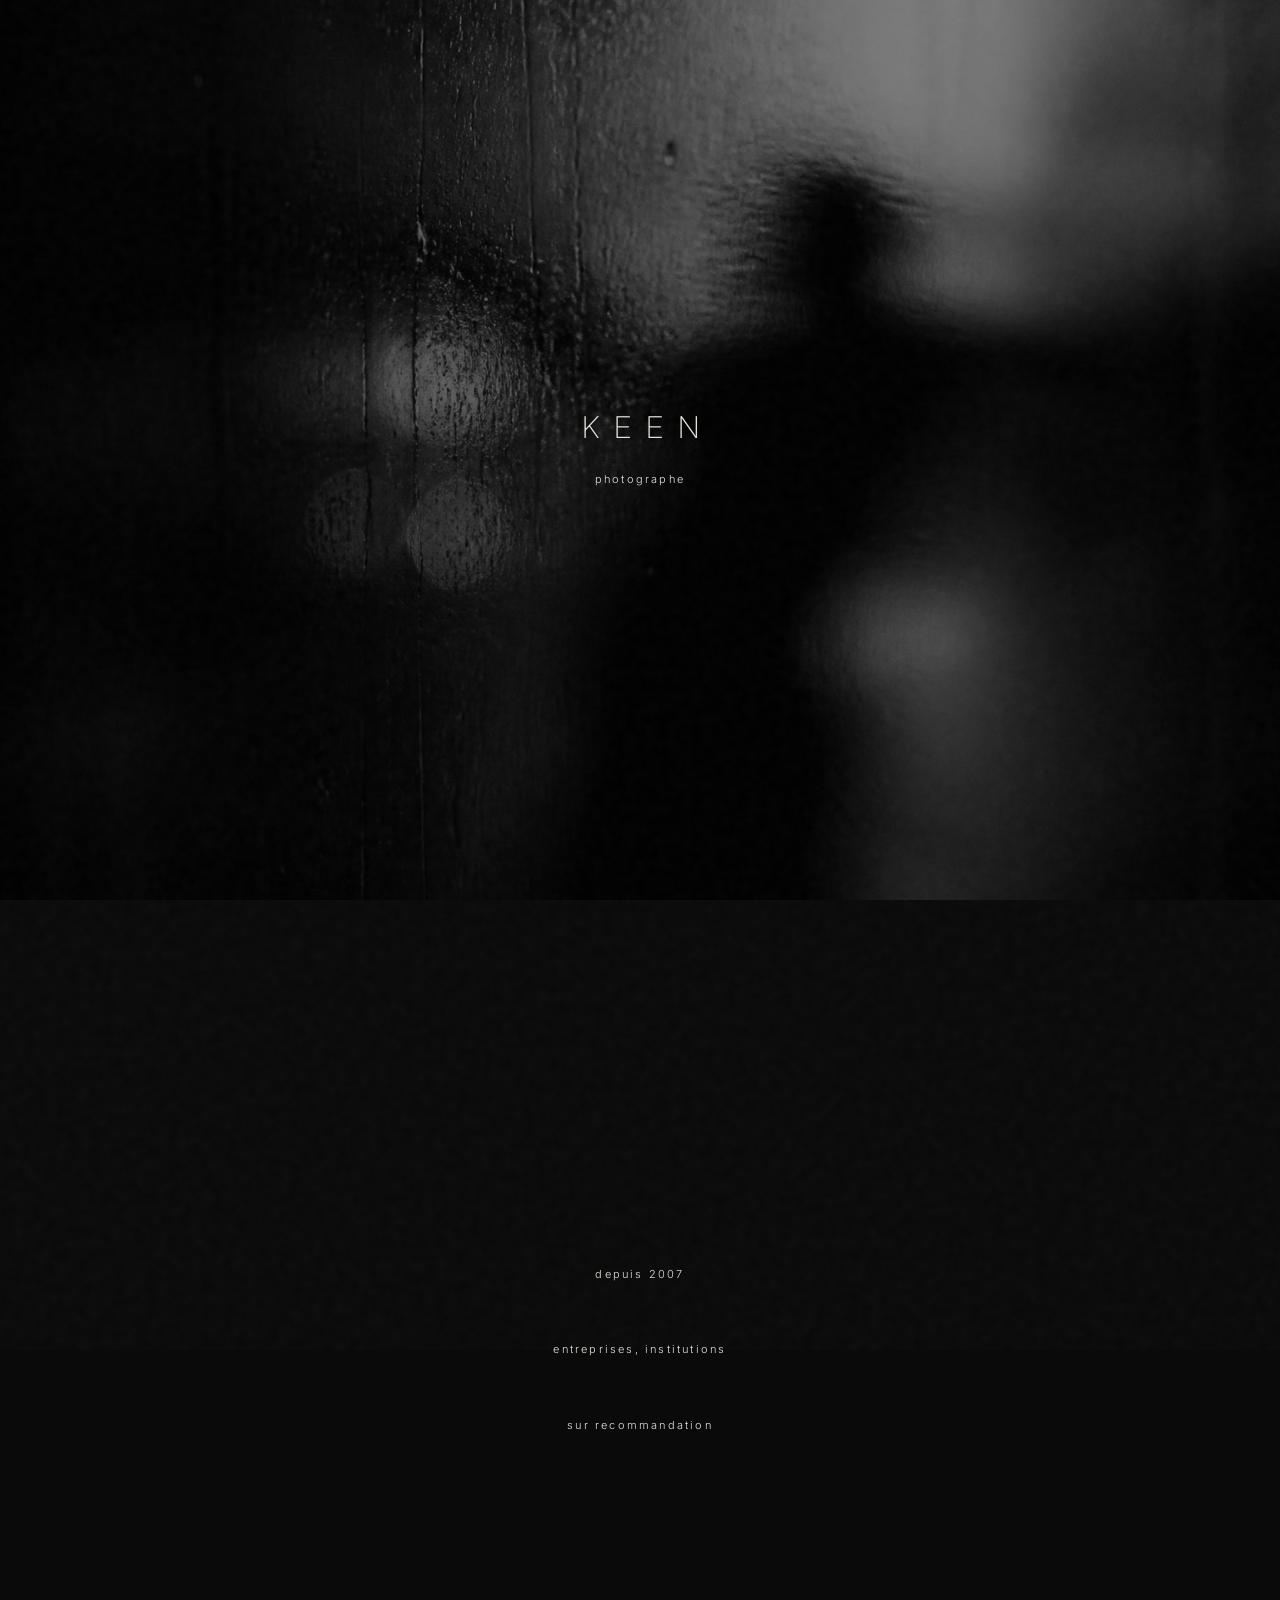
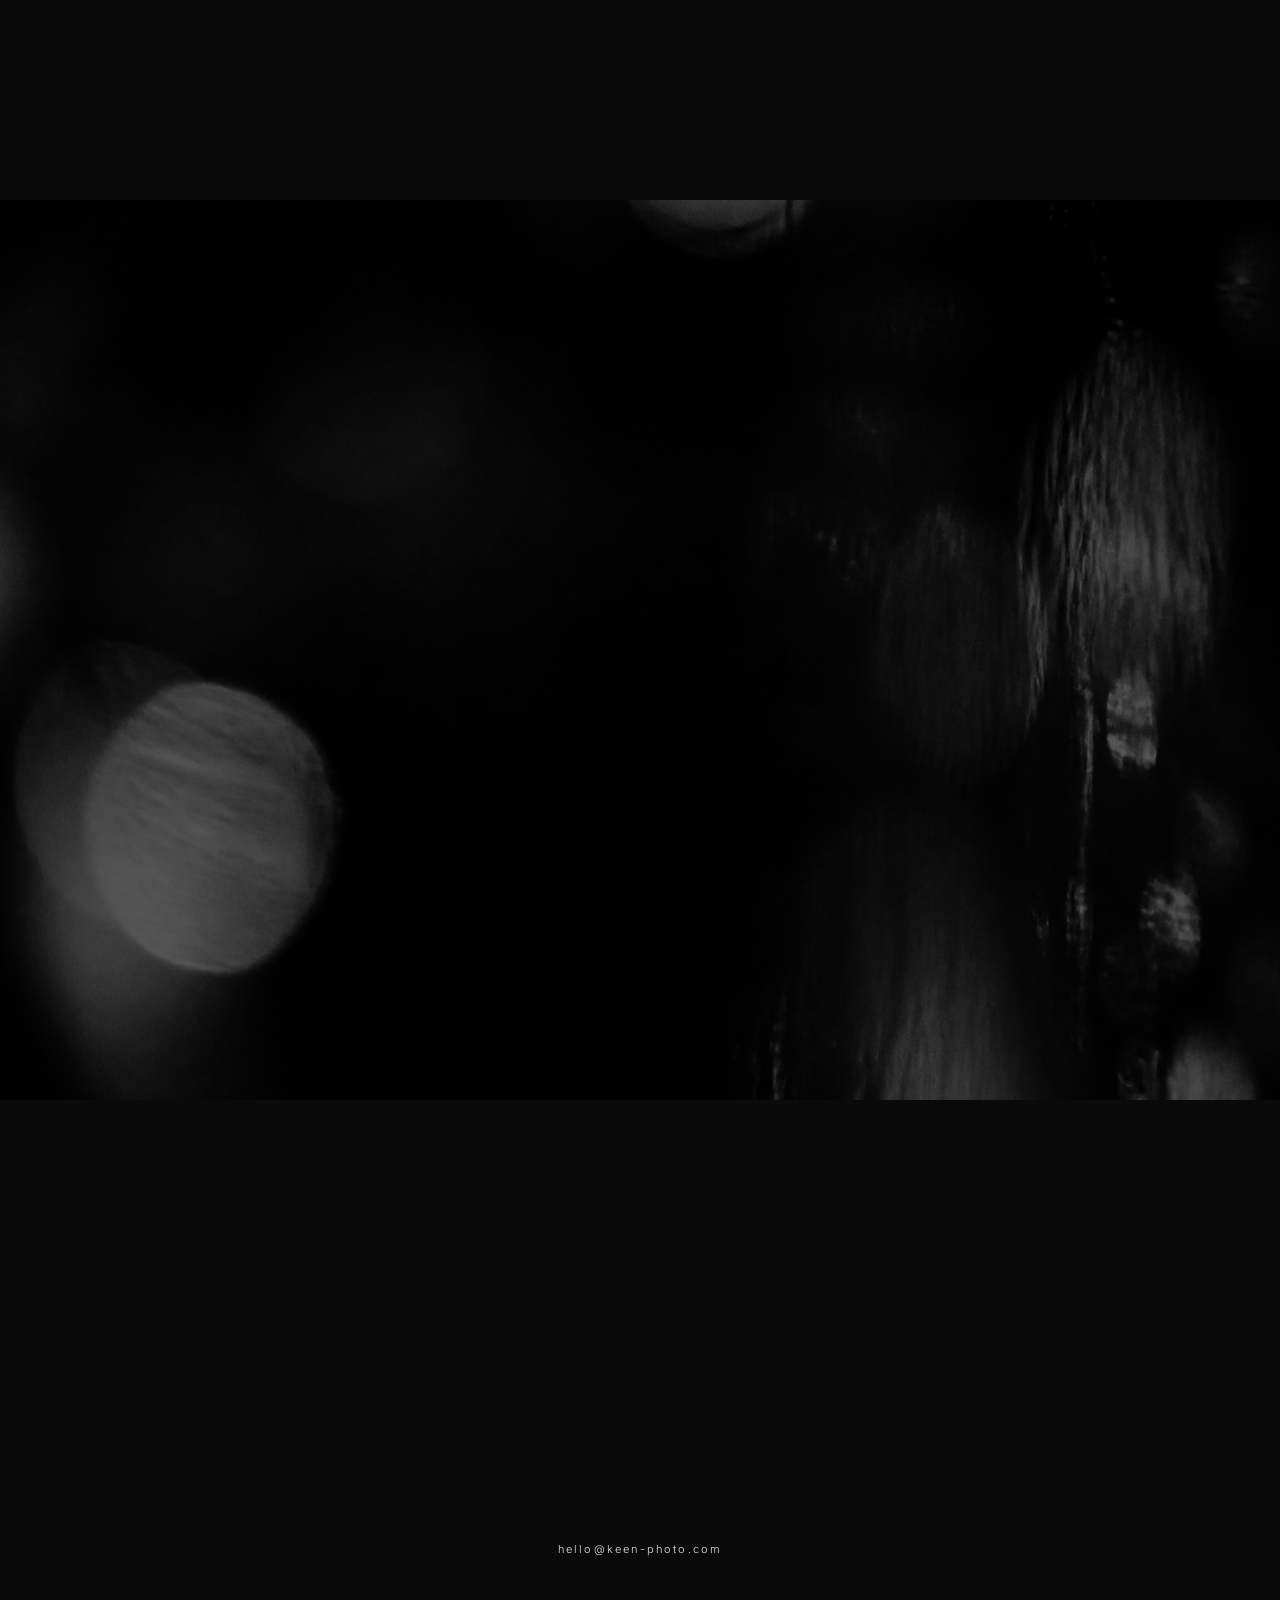
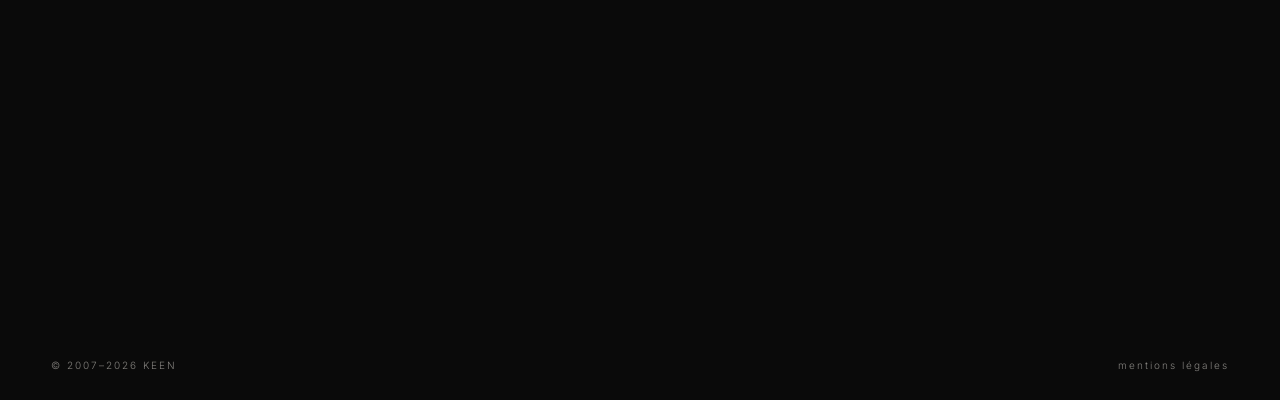
<file: index.html>
<!DOCTYPE html>
<html lang="fr">
<head>
  <meta charset="utf-8">
  <meta name="viewport" content="width=device-width, initial-scale=1">
  <title>KEEN — Photographe</title>
  <meta name="description" content="Photographie sur commande. Depuis 2007.">
  <meta name="author" content="KEEN">
  <meta property="og:title" content="KEEN — Photographe">
  <meta property="og:description" content="Photographie sur commande. Depuis 2007.">
  <meta property="og:type" content="website">
  <meta property="og:url" content="https://keen-photo.com/">
  <meta name="twitter:card" content="summary">
  <link rel="canonical" href="https://keen-photo.com/">
  <link rel="icon" href="favicon.svg" type="image/svg+xml">
  <link rel="alternate icon" href="favicon.ico">
  <link rel="preload" as="image" href="assets/keen-atmosphere-01.jpg" fetchpriority="high">
  <link rel="preconnect" href="https://fonts.googleapis.com">
  <link rel="preconnect" href="https://fonts.gstatic.com" crossorigin>
  <link rel="stylesheet" href="https://fonts.googleapis.com/css2?family=Inter:wght@200;300&display=swap">
  <link rel="stylesheet" href="assets/styles.css">
</head>
<body>
  <div class="presence">
    <div class="film-grain" aria-hidden="true"></div>
    <main>
      <section class="presence-screen presence-opening" aria-labelledby="presence-title">
        <img src="assets/keen-atmosphere-01.jpg" alt="" class="atmosphere atmosphere-one" width="1600" height="1920" fetchpriority="high">
        <div class="presence-identity">
          <h1 id="presence-title">KEEN</h1>
          <p>photographe</p>
        </div>
      </section>

      <section class="presence-screen presence-facts" aria-label="Présentation">
        <p>depuis 2007</p>
        <p>entreprises, institutions</p>
        <p>sur recommandation</p>
      </section>

      <section class="presence-screen presence-image" aria-label="Atmosphère nocturne">
        <img src="assets/keen-atmosphere-02.jpg" alt="" class="atmosphere atmosphere-two" width="1600" height="1920" loading="lazy">
      </section>

      <section class="presence-screen presence-contact" aria-label="Contact">
        <a class="email-link" href="mailto:hello@keen-photo.com">hello@keen-photo.com</a>
        <footer>
          <span>© 2007–<span id="year">2026</span> KEEN</span>
          <a href="mentions-legales/">mentions légales</a>
        </footer>
      </section>
    </main>
  </div>
  <script>document.getElementById("year").textContent = new Date().getFullYear();</script>
</body>
</html>
</file>
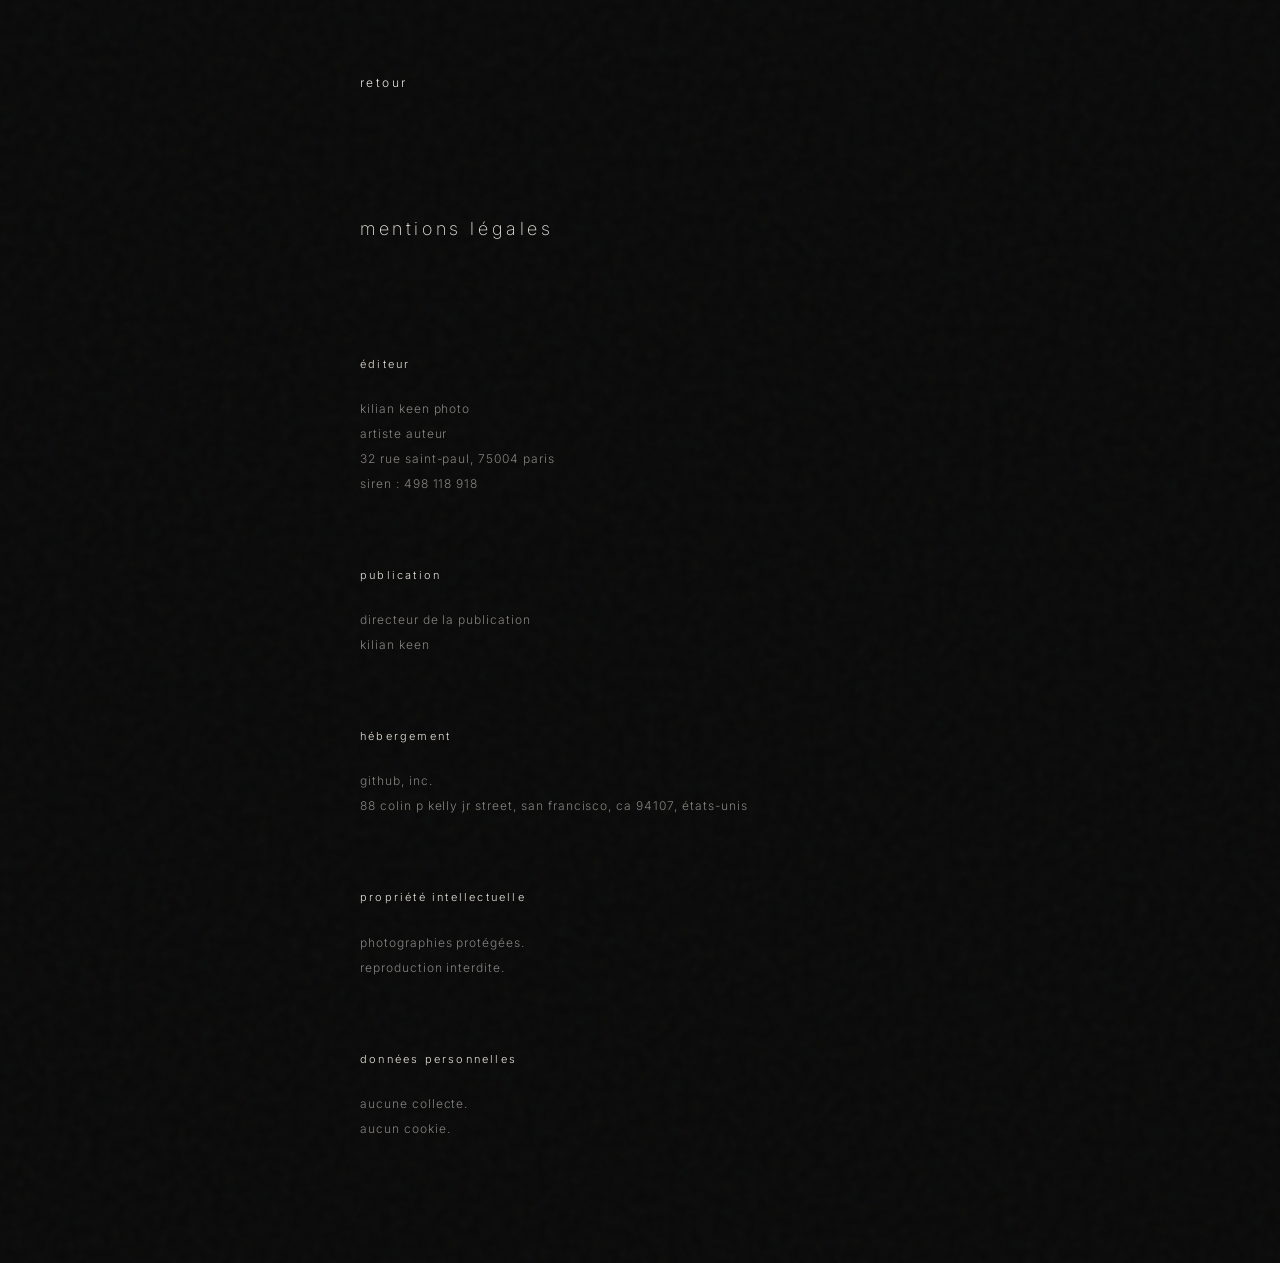
<file: mentions-legales/index.html>
<!DOCTYPE html>
<html lang="fr">
<head>
  <meta charset="utf-8">
  <meta name="viewport" content="width=device-width, initial-scale=1">
  <title>Mentions légales — KEEN</title>
  <meta name="description" content="Mentions légales du site keen-photo.com.">
  <meta name="robots" content="noindex">
  <link rel="canonical" href="https://keen-photo.com/mentions-legales/">
  <link rel="icon" href="../favicon.svg" type="image/svg+xml">
  <link rel="alternate icon" href="../favicon.ico">
  <link rel="preconnect" href="https://fonts.googleapis.com">
  <link rel="preconnect" href="https://fonts.gstatic.com" crossorigin>
  <link rel="stylesheet" href="https://fonts.googleapis.com/css2?family=Inter:wght@200;300&display=swap">
  <link rel="stylesheet" href="../assets/styles.css">
</head>
<body>
  <div class="legal-page">
    <div class="film-grain" aria-hidden="true"></div>
    <main class="legal-content">
      <a href="../" class="legal-return">retour</a>
      <h1>mentions légales</h1>

      <section>
        <h2>éditeur</h2>
        <p>Kilian Keen Photo</p>
        <p>artiste auteur</p>
        <p>32 rue saint-paul, 75004 paris</p>
        <p>siren : 498 118 918</p>
      </section>

      <section>
        <h2>publication</h2>
        <p>directeur de la publication</p>
        <p>Kilian Keen</p>
      </section>

      <section>
        <h2>hébergement</h2>
        <p>GitHub, Inc.</p>
        <p>88 Colin P Kelly Jr Street, San Francisco, CA 94107, États-Unis</p>
      </section>

      <section>
        <h2>propriété intellectuelle</h2>
        <p>photographies protégées.</p>
        <p>reproduction interdite.</p>
      </section>

      <section>
        <h2>données personnelles</h2>
        <p>aucune collecte.</p>
        <p>aucun cookie.</p>
      </section>
    </main>
  </div>
</body>
</html>
</file>
<file: assets/styles.css>
:root {
  --background: #0a0a0a;
  --foreground: #e8e4dc;
  --muted-foreground: color-mix(in srgb, var(--foreground) 55%, var(--background));
}

* { box-sizing: border-box; }
html { background: var(--background); }
body { margin: 0; background: var(--background); color: var(--foreground); font-family: "Inter", Arial, sans-serif; font-weight: 300; }
a { color: inherit; }
::selection { background: var(--foreground); color: var(--background); }

.presence, .legal-page { min-height: 100vh; overflow: clip; background: var(--background); }
.film-grain { position: fixed; inset: -50%; z-index: 100; pointer-events: none; opacity: .04; background-image: url("data:image/svg+xml,%3Csvg viewBox='0 0 180 180' xmlns='http://www.w3.org/2000/svg'%3E%3Cfilter id='n'%3E%3CfeTurbulence type='fractalNoise' baseFrequency='.9' numOctaves='3' stitchTiles='stitch'/%3E%3C/filter%3E%3Crect width='100%25' height='100%25' filter='url(%23n)' opacity='.8'/%3E%3C/svg%3E"); animation: grain .45s steps(2) infinite; }
.presence-screen { position: relative; display: grid; width: 100%; min-height: 100vh; min-height: 100svh; overflow: hidden; place-items: center; background: var(--background); }
.atmosphere { position: absolute; inset: -2%; width: 104%; height: 104%; object-fit: cover; filter: grayscale(1) contrast(1.08) brightness(.5); }
.atmosphere-one { animation: drift 30s ease-in-out infinite alternate; }
.atmosphere-two { filter: grayscale(1) contrast(1.04) brightness(.42); }
.presence-identity { position: relative; z-index: 1; text-align: center; opacity: 0; animation: fade-in 2s .35s ease forwards; }
.presence-identity h1 { margin: 0 0 30px .5em; font-size: 30px; font-weight: 200; line-height: 1; letter-spacing: .5em; }
.presence-identity p, .presence-facts p, .email-link { margin: 0; font-size: 11px; font-weight: 300; line-height: 1.4; letter-spacing: .2em; text-transform: lowercase; }
.presence-facts { align-content: center; gap: 60px; }
.presence-facts p { text-align: center; }
.presence-contact { display: flex; align-items: center; justify-content: center; }
.email-link { position: relative; text-decoration: none; }
.email-link::after { content: ""; position: absolute; inset: auto 0 -10px; height: 1px; background: var(--foreground); transform: scaleX(0); transform-origin: right; transition: transform 1.5s ease; }
.email-link:hover::after, .email-link:focus-visible::after { transform: scaleX(1); transform-origin: left; }
.presence-contact footer { position: absolute; inset: auto 0 0; display: flex; justify-content: space-between; width: 100%; padding: 0 clamp(22px, 4vw, 64px) 28px; color: var(--muted-foreground); font-size: 10px; font-weight: 300; line-height: 1.4; letter-spacing: .2em; }
.presence-contact footer a { text-decoration: none; }

.legal-content { width: min(100% - 44px, 560px); margin: 0 auto; padding: 72px 0 120px; font-size: 12px; line-height: 1.75; letter-spacing: .08em; text-transform: lowercase; }
.legal-return { display: inline-block; margin-bottom: 120px; text-decoration: none; letter-spacing: .2em; }
.legal-content h1 { margin: 0 0 110px; font-size: 18px; font-weight: 200; letter-spacing: .2em; }
.legal-content section { margin-top: 72px; }
.legal-content h2 { margin: 0 0 24px; font-size: 11px; font-weight: 300; letter-spacing: .2em; }
.legal-content p { margin: 4px 0; color: var(--muted-foreground); }

@keyframes grain { 0%{transform:translate(0)} 25%{transform:translate(2%,-3%)} 50%{transform:translate(-3%,2%)} 75%{transform:translate(3%,4%)} 100%{transform:translate(-2%,-2%)} }
@keyframes drift { from { transform: scale(1.03) translate3d(-4px,-3px,0); } to { transform: scale(1.03) translate3d(5px,4px,0); } }
@keyframes fade-in { to { opacity: 1; } }

@media (max-width: 600px) {
  .presence-identity h1 { font-size: 26px; }
  .presence-contact footer { gap: 24px; padding-bottom: 22px; font-size: 8px; letter-spacing: .14em; }
  .legal-content { padding-top: 42px; }
  .legal-return { margin-bottom: 90px; }
}

@media (prefers-reduced-motion: reduce) {
  *, *::before, *::after { animation: none !important; transition-duration: .01ms !important; }
  .presence-identity { opacity: 1; }
}
</file>
